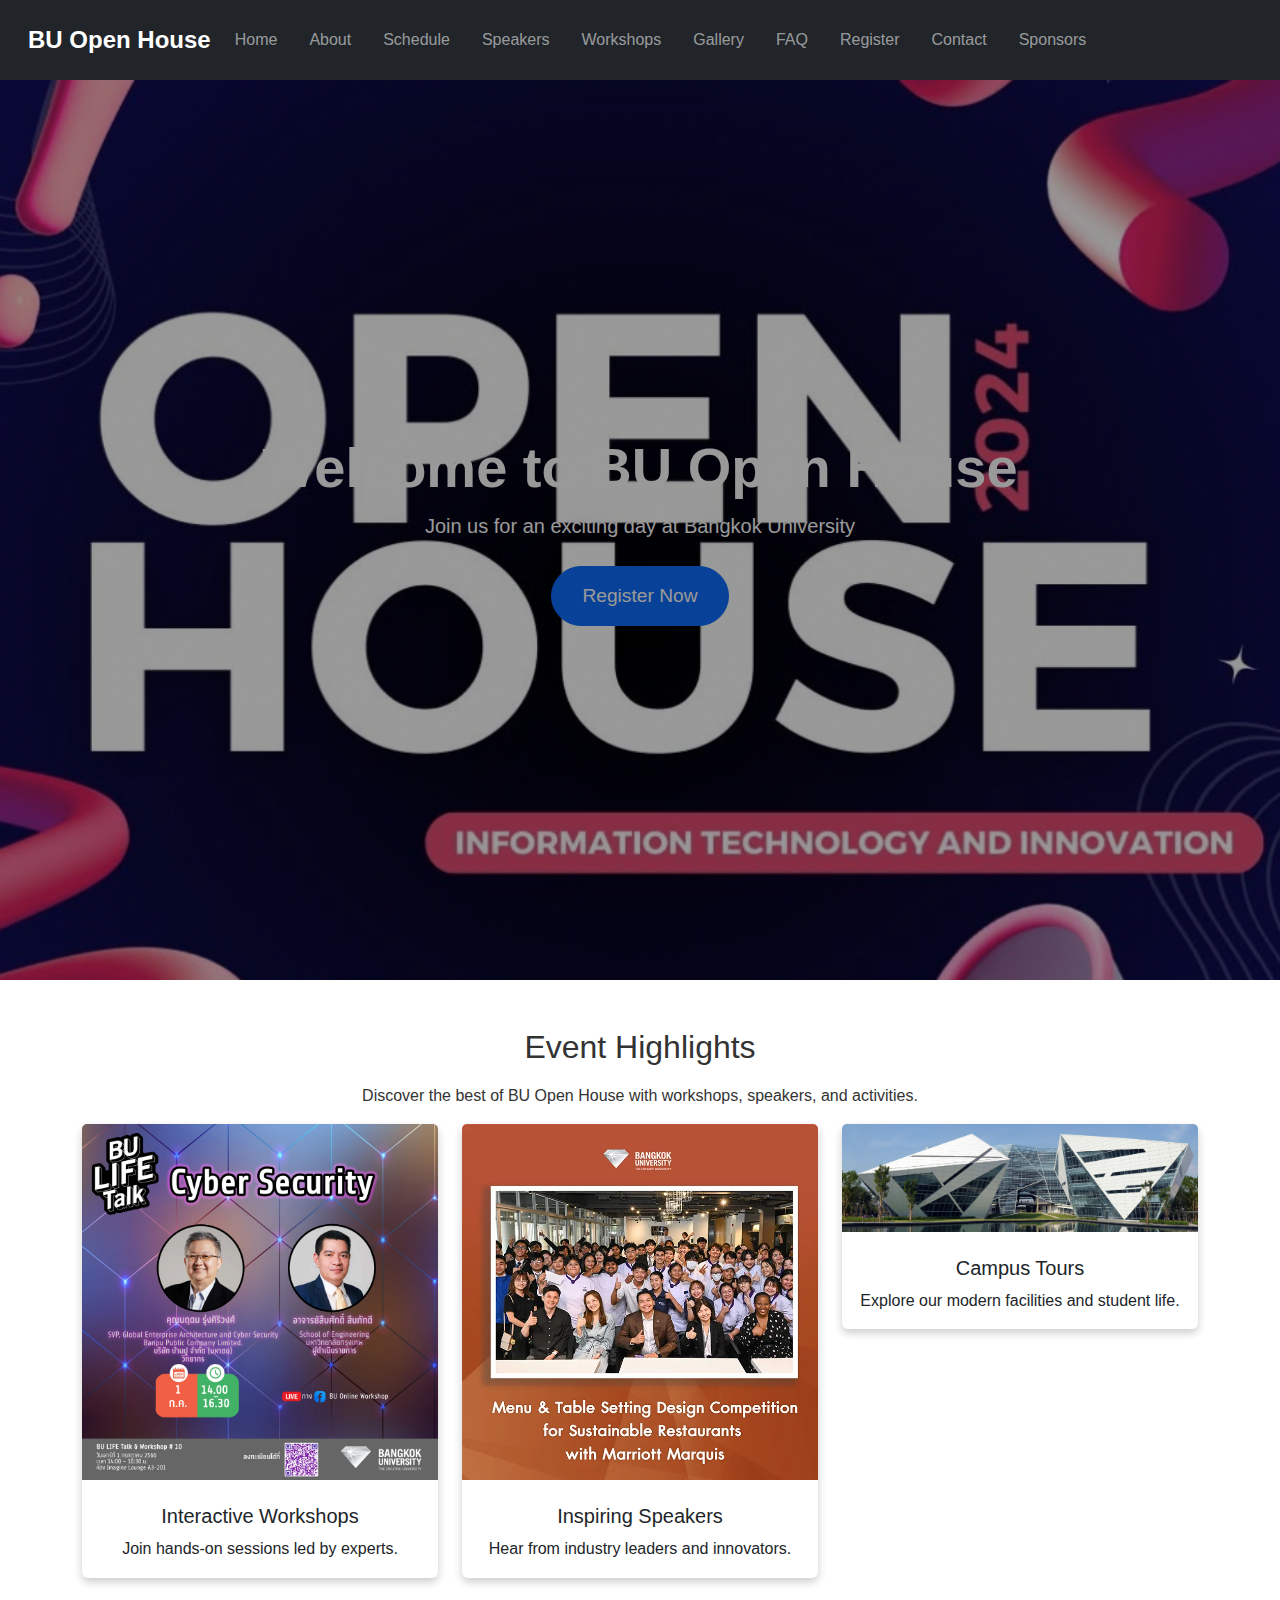
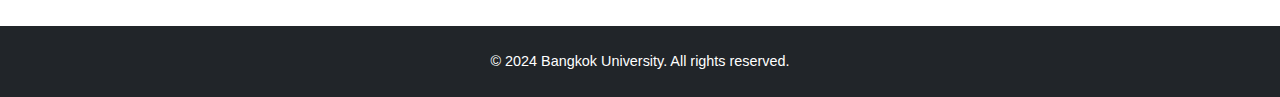
<file: index.html>
<!DOCTYPE html>
<html lang="en">
<head>
    <meta charset="UTF-8">
    <meta name="viewport" content="width=device-width, initial-scale=1.0">
    <title>BU Open House</title>
    <link href="https://cdn.jsdelivr.net/npm/bootstrap@5.3.0/dist/css/bootstrap.min.css" rel="stylesheet">
    <link rel="stylesheet" href="assets/css/style.css">
    <style>
        /* Hero Section */
        .hero {
            background: url('assets/images/hero-background.jpg') no-repeat center center/cover;
            height: 100vh;
            position: relative;
            color: white;
            display: flex;
            justify-content: center;
            align-items: center;
            text-align: center;
        }
        .hero::before {
            content: '';
            position: absolute;
            top: 0;
            left: 0;
            width: 100%;
            height: 100%;
            background: rgba(0, 0, 0, 0.4); /* Add dark overlay for better text visibility */
        }
        .hero h1 {
            font-size: 3.5rem;
            font-weight: bold;
            z-index: 1;
        }
        .hero p {
            font-size: 1.25rem;
            z-index: 1;
        }
        .hero .btn {
            font-size: 1.2rem;
            padding: 15px 30px;
            border-radius: 30px;
            z-index: 2;
            transition: background-color 0.3s ease;
        }
        .hero .btn:hover {
            background-color: #0056b3; /* Darker shade for hover effect */
        }
    </style>
</head>
<body>
    <!-- Navbar -->
    <nav class="navbar navbar-expand-lg navbar-dark bg-dark">
        <div class="container-fluid">
            <a class="navbar-brand" href="#">BU Open House</a>
            <button class="navbar-toggler" type="button" data-bs-toggle="collapse" data-bs-target="#navbarNav">
                <span class="navbar-toggler-icon"></span>
            </button>
            <div class="collapse navbar-collapse" id="navbarNav">
                <ul class="navbar-nav">
                    <li class="nav-item"><a class="nav-link" href="index.html">Home</a></li>
                    <li class="nav-item"><a class="nav-link" href="about.html">About</a></li>
                    <li class="nav-item"><a class="nav-link" href="schedule.html">Schedule</a></li>
                    <li class="nav-item"><a class="nav-link" href="speakers.html">Speakers</a></li>
                    <li class="nav-item"><a class="nav-link" href="workshops.html">Workshops</a></li>
                    <li class="nav-item"><a class="nav-link" href="gallery.html">Gallery</a></li>
                    <li class="nav-item"><a class="nav-link" href="faq.html">FAQ</a></li>
                    <li class="nav-item"><a class="nav-link" href="registration.html">Register</a></li>
                    <li class="nav-item"><a class="nav-link" href="contact.html">Contact</a></li>
                    <li class="nav-item"><a class="nav-link" href="sponsors.html">Sponsors</a></li>
                </ul>
            </div>
        </div>
    </nav>

    <!-- Hero Section -->
    <header class="hero">
        <div>
            <h1>Welcome to BU Open House</h1>
            <p>Join us for an exciting day at Bangkok University</p>
            <!-- Register Now button, linking to registration page -->
            <a href="registration.html" class="btn btn-primary btn-lg">Register Now</a>
        </div>
    </header>

    <!-- Event Highlights Section -->
    <section class="container my-5">
        <div class="text-center">
            <h2 class="section-title">Event Highlights</h2>
            <p>Discover the best of BU Open House with workshops, speakers, and activities.</p>
        </div>
        <div class="row text-center">
            <div class="col-md-4">
                <div class="card">
                    <img src="assets/images/workshop.jpg" class="card-img-top" alt="Workshop">
                    <div class="card-body">
                        <h5 class="card-title">Interactive Workshops</h5>
                        <p class="card-text">Join hands-on sessions led by experts.</p>
                    </div>
                </div>
            </div>
            <div class="col-md-4">
                <div class="card">
                    <img src="assets/images/speakers.jpg" class="card-img-top" alt="Speakers">
                    <div class="card-body">
                        <h5 class="card-title">Inspiring Speakers</h5>
                        <p class="card-text">Hear from industry leaders and innovators.</p>
                    </div>
                </div>
            </div>
            <div class="col-md-4">
                <div class="card">
                    <img src="assets/images/campus.jpg" class="card-img-top" alt="Campus Tour">
                    <div class="card-body">
                        <h5 class="card-title">Campus Tours</h5>
                        <p class="card-text">Explore our modern facilities and student life.</p>
                    </div>
                </div>
            </div>
        </div>
    </section>

    <!-- Footer -->
    <footer class="bg-dark text-white py-4 text-center">
        <p>&copy; 2024 Bangkok University. All rights reserved.</p>
    </footer>

    <!-- Link Bootstrap JS -->
    <script src="https://cdn.jsdelivr.net/npm/bootstrap@5.3.0/dist/js/bootstrap.bundle.min.js"></script>
</body>
</html>
</file>
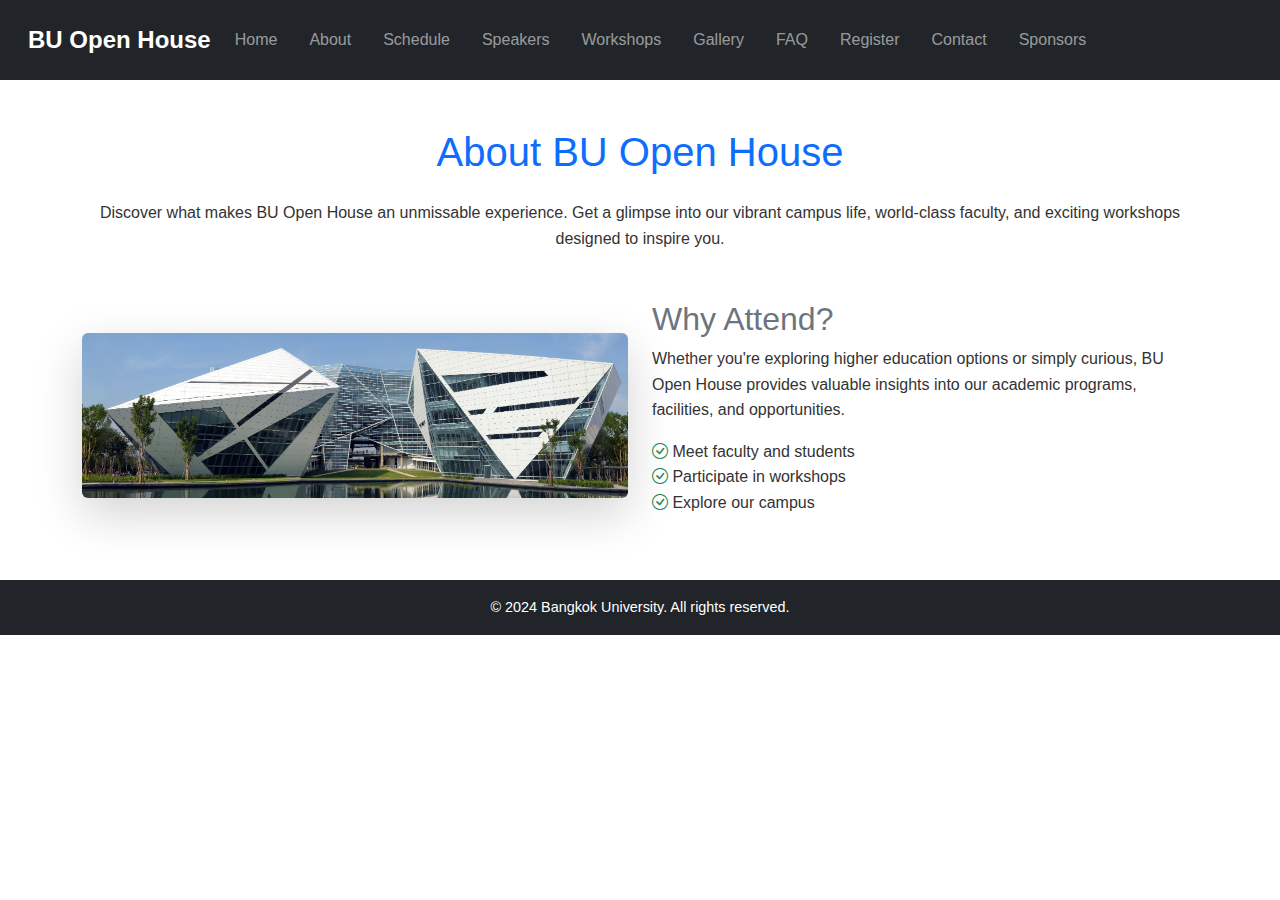
<file: about.html>
<!DOCTYPE html>
<html lang="en">
<head>
    <meta charset="UTF-8">
    <meta name="viewport" content="width=device-width, initial-scale=1.0">
    <title>About - BU Open House</title>
    <link href="https://cdn.jsdelivr.net/npm/bootstrap-icons/font/bootstrap-icons.css" rel="stylesheet">
    <link href="https://cdn.jsdelivr.net/npm/bootstrap@5.3.0/dist/css/bootstrap.min.css" rel="stylesheet">
    <link rel="stylesheet" href="assets/css/style.css">
</head>
<body>
    <nav class="navbar navbar-expand-lg navbar-dark bg-dark">
        <div class="container-fluid">
            <a class="navbar-brand" href="#">BU Open House</a>
            <button class="navbar-toggler" type="button" data-bs-toggle="collapse" data-bs-target="#navbarNav">
                <span class="navbar-toggler-icon"></span>
            </button>
            <div class="collapse navbar-collapse" id="navbarNav">
                <ul class="navbar-nav">
                    <li class="nav-item"><a class="nav-link" href="index.html">Home</a></li>
                    <li class="nav-item"><a class="nav-link" href="about.html">About</a></li>
                    <li class="nav-item"><a class="nav-link" href="schedule.html">Schedule</a></li>
                    <li class="nav-item"><a class="nav-link" href="speakers.html">Speakers</a></li>
                    <li class="nav-item"><a class="nav-link" href="workshops.html">Workshops</a></li>
                    <li class="nav-item"><a class="nav-link" href="gallery.html">Gallery</a></li>
                    <li class="nav-item"><a class="nav-link" href="faq.html">FAQ</a></li>
                    <li class="nav-item"><a class="nav-link" href="registration.html">Register</a></li>
                    <li class="nav-item"><a class="nav-link" href="contact.html">Contact</a></li>
                    <li class="nav-item"><a class="nav-link" href="sponsors.html">Sponsors</a></li>
                </ul>
            </div>
        </div>
    </nav>

    <section class="container my-5">
        <h1 class="text-center text-primary mb-4">About BU Open House</h1>
        <p class="text-center mb-5">Discover what makes BU Open House an unmissable experience. Get a glimpse into our vibrant campus life, world-class faculty, and exciting workshops designed to inspire you.</p>
        <div class="row align-items-center">
            <div class="col-md-6">
                <img src="assets/images/campus.jpg" class="img-fluid rounded shadow-lg" alt="Campus">
            </div>
            <div class="col-md-6">
                <h2 class="text-secondary">Why Attend?</h2>
                <p>Whether you're exploring higher education options or simply curious, BU Open House provides valuable insights into our academic programs, facilities, and opportunities.</p>
                <ul class="list-unstyled">
                    <li><i class="bi bi-check-circle text-success"></i> Meet faculty and students</li>
                    <li><i class="bi bi-check-circle text-success"></i> Participate in workshops</li>
                    <li><i class="bi bi-check-circle text-success"></i> Explore our campus</li>
                </ul>
            </div>
        </div>
    </section>
    

    <footer class="bg-dark text-white text-center py-3">
        <p>&copy; 2024 Bangkok University. All rights reserved.</p>
    </footer>
</body>
</html>
</file>
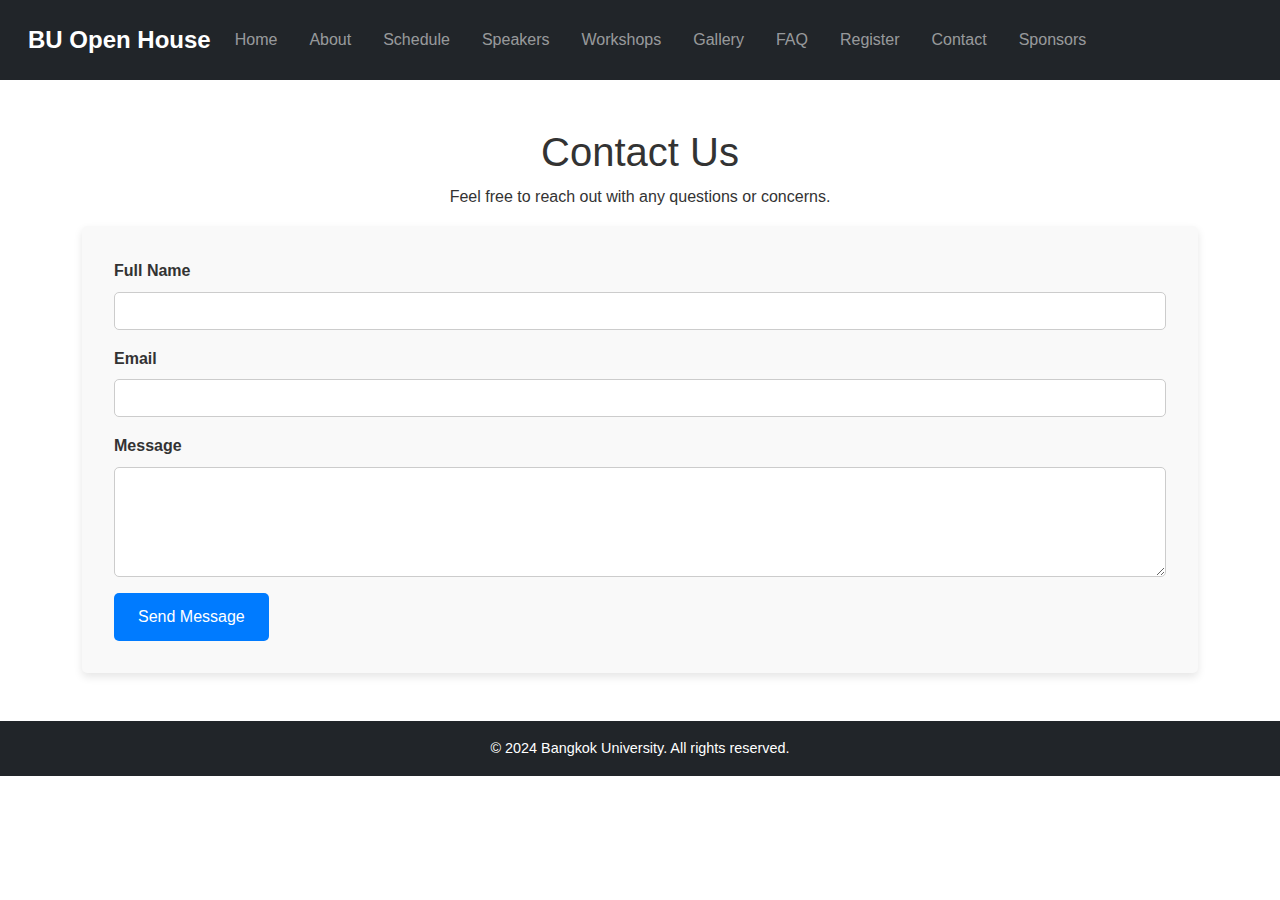
<file: contact.html>
<!DOCTYPE html>
<html lang="en">
<head>
    <meta charset="UTF-8">
    <meta name="viewport" content="width=device-width, initial-scale=1.0">
    <title>Contact Us - BU Open House</title>
    <link href="https://cdn.jsdelivr.net/npm/bootstrap@5.3.0/dist/css/bootstrap.min.css" rel="stylesheet">
    <link rel="stylesheet" href="assets/css/style.css">
</head>
<body>
    <nav class="navbar navbar-expand-lg navbar-dark bg-dark">
        <div class="container-fluid">
            <a class="navbar-brand" href="#">BU Open House</a>
            <button class="navbar-toggler" type="button" data-bs-toggle="collapse" data-bs-target="#navbarNav">
                <span class="navbar-toggler-icon"></span>
            </button>
            <div class="collapse navbar-collapse" id="navbarNav">
                <ul class="navbar-nav">
                    <li class="nav-item"><a class="nav-link" href="index.html">Home</a></li>
                    <li class="nav-item"><a class="nav-link" href="about.html">About</a></li>
                    <li class="nav-item"><a class="nav-link" href="schedule.html">Schedule</a></li>
                    <li class="nav-item"><a class="nav-link" href="speakers.html">Speakers</a></li>
                    <li class="nav-item"><a class="nav-link" href="workshops.html">Workshops</a></li>
                    <li class="nav-item"><a class="nav-link" href="gallery.html">Gallery</a></li>
                    <li class="nav-item"><a class="nav-link" href="faq.html">FAQ</a></li>
                    <li class="nav-item"><a class="nav-link" href="registration.html">Register</a></li>
                    <li class="nav-item"><a class="nav-link" href="contact.html">Contact</a></li>
                    <li class="nav-item"><a class="nav-link" href="sponsors.html">Sponsors</a></li>
                </ul>
            </div>
        </div>
    </nav>

    <section class="container my-5">
        <h1 class="text-center">Contact Us</h1>
        <p class="text-center">Feel free to reach out with any questions or concerns.</p>
        <form action="submit_contact.php" method="POST">
            <div class="mb-3">
                <label for="name" class="form-label">Full Name</label>
                <input type="text" class="form-control" id="name" name="name" required>
            </div>
            <div class="mb-3">
                <label for="email" class="form-label">Email</label>
                <input type="email" class="form-control" id="email" name="email" required>
            </div>
            <div class="mb-3">
                <label for="message" class="form-label">Message</label>
                <textarea class="form-control" id="message" name="message" rows="4" required></textarea>
            </div>
            <button type="submit" class="btn btn-primary">Send Message</button>
        </form>
    </section>

    <footer class="bg-dark text-white text-center py-3">
        <p>&copy; 2024 Bangkok University. All rights reserved.</p>
    </footer>
</body>
</html>
</file>
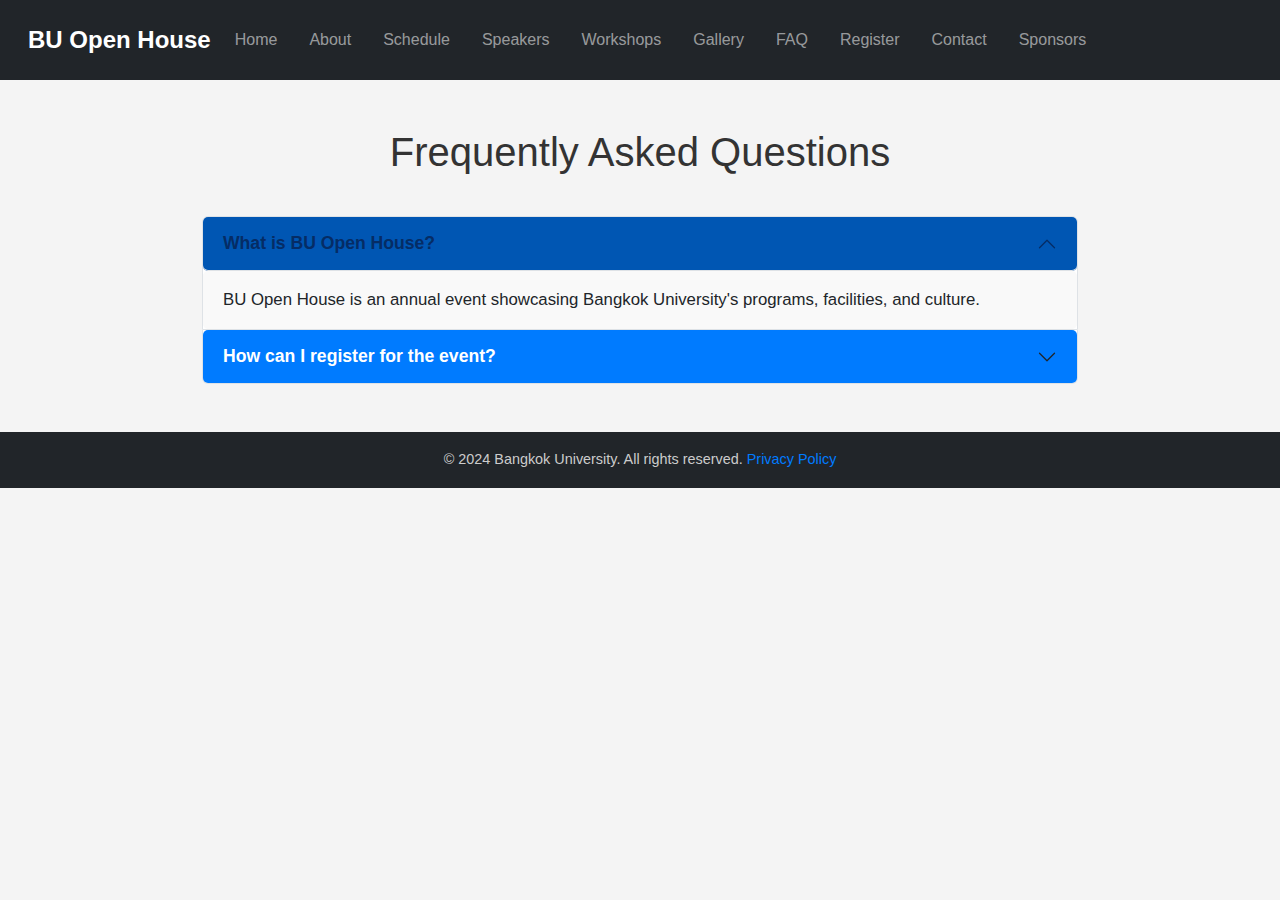
<file: faq.html>
<!DOCTYPE html>
<html lang="en">
<head>
    <meta charset="UTF-8">
    <meta name="viewport" content="width=device-width, initial-scale=1.0">
    <title>FAQ - BU Open House</title>
    <link href="https://cdn.jsdelivr.net/npm/bootstrap@5.3.0/dist/css/bootstrap.min.css" rel="stylesheet">
    <link rel="stylesheet" href="assets/css/style.css">
    <style>
        body {
            background-color: #f4f4f4; /* Light gray background for the page */
            font-family: 'Arial', sans-serif;
        }
        .navbar {
            background-color: #343a40; /* Dark navbar */
        }
        .navbar-nav .nav-link {
            font-weight: 500; /* Slightly bolder text for navigation links */
        }
        .accordion-button {
            font-size: 1.1rem; /* Increase font size for accordion button */
            background-color: #007bff; /* Blue background for accordion buttons */
            color: white; /* White text */
            border-radius: 5px;
        }
        .accordion-button:focus {
            box-shadow: none; /* Remove default focus ring */
        }
        .accordion-body {
            font-size: 1.05rem;
            background-color: #f9f9f9; /* Light background for the accordion body */
            border-radius: 5px;
        }
        .container {
            max-width: 900px; /* Restrict the container width */
        }
        h1 {
            font-size: 2.5rem;
            color: #333; /* Dark text color for the heading */
            margin-bottom: 40px;
        }
        footer {
            background-color: #343a40; /* Dark footer */
            padding: 20px 0;
            font-size: 0.9rem;
        }
        footer p {
            margin: 0;
            color: #ccc;
        }
        footer a {
            color: #007bff;
            text-decoration: none;
        }
        footer a:hover {
            text-decoration: underline;
        }
    </style>
</head>
<body>

    <!-- Navbar -->
    <nav class="navbar navbar-expand-lg navbar-dark bg-dark">
        <div class="container-fluid">
            <a class="navbar-brand" href="#">BU Open House</a>
            <button class="navbar-toggler" type="button" data-bs-toggle="collapse" data-bs-target="#navbarNav">
                <span class="navbar-toggler-icon"></span>
            </button>
            <div class="collapse navbar-collapse" id="navbarNav">
                <ul class="navbar-nav">
                    <li class="nav-item"><a class="nav-link" href="index.html">Home</a></li>
                    <li class="nav-item"><a class="nav-link" href="about.html">About</a></li>
                    <li class="nav-item"><a class="nav-link" href="schedule.html">Schedule</a></li>
                    <li class="nav-item"><a class="nav-link" href="speakers.html">Speakers</a></li>
                    <li class="nav-item"><a class="nav-link" href="workshops.html">Workshops</a></li>
                    <li class="nav-item"><a class="nav-link" href="gallery.html">Gallery</a></li>
                    <li class="nav-item"><a class="nav-link" href="faq.html">FAQ</a></li>
                    <li class="nav-item"><a class="nav-link" href="registration.html">Register</a></li>
                    <li class="nav-item"><a class="nav-link" href="contact.html">Contact</a></li>
                    <li class="nav-item"><a class="nav-link" href="sponsors.html">Sponsors</a></li>
                </ul>
            </div>
        </div>
    </nav>

    <!-- FAQ Section -->
    <section class="container my-5">
        <h1 class="text-center">Frequently Asked Questions</h1>
        <div class="accordion" id="faqAccordion">
            <div class="accordion-item">
                <h2 class="accordion-header" id="headingOne">
                    <button class="accordion-button" type="button" data-bs-toggle="collapse" data-bs-target="#collapseOne">
                        What is BU Open House?
                    </button>
                </h2>
                <div id="collapseOne" class="accordion-collapse collapse show">
                    <div class="accordion-body">
                        BU Open House is an annual event showcasing Bangkok University's programs, facilities, and culture.
                    </div>
                </div>
            </div>
            <div class="accordion-item">
                <h2 class="accordion-header" id="headingTwo">
                    <button class="accordion-button collapsed" type="button" data-bs-toggle="collapse" data-bs-target="#collapseTwo">
                        How can I register for the event?
                    </button>
                </h2>
                <div id="collapseTwo" class="accordion-collapse collapse">
                    <div class="accordion-body">
                        You can register online through our <a href="registration.html">Registration Page</a>.
                    </div>
                </div>
            </div>
        </div>
    </section>

    <!-- Footer -->
    <footer class="bg-dark text-white text-center py-3">
        <p>&copy; 2024 Bangkok University. All rights reserved. <a href="#">Privacy Policy</a></p>
    </footer>

    <script src="https://cdn.jsdelivr.net/npm/bootstrap@5.3.0/dist/js/bootstrap.bundle.min.js"></script>
</body>
</html>
</file>
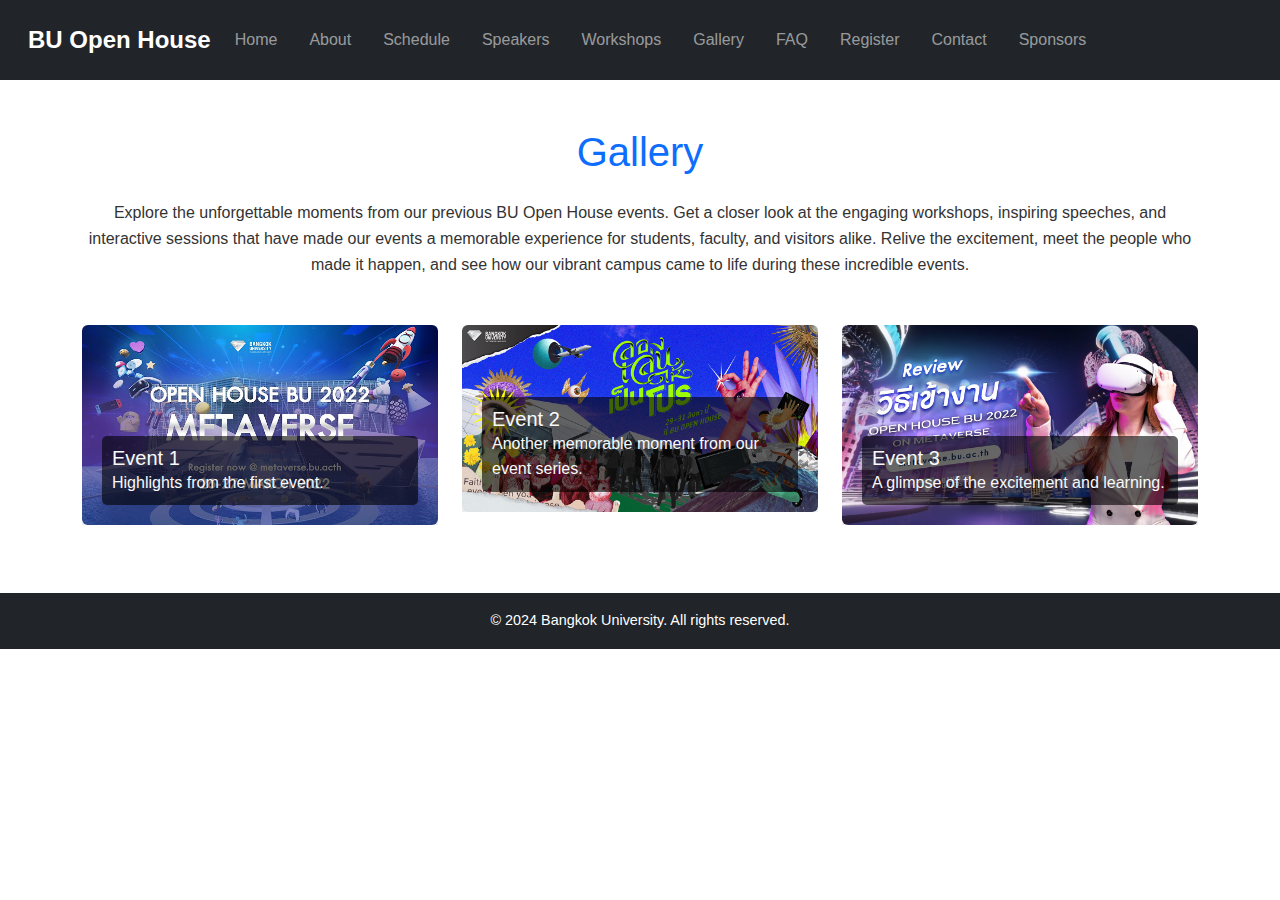
<file: gallery.html>
<!DOCTYPE html>
<html lang="en">
<head>
    <meta charset="UTF-8">
    <meta name="viewport" content="width=device-width, initial-scale=1.0">
    <title>Gallery - BU Open House</title>
    <link href="https://cdn.jsdelivr.net/npm/bootstrap@5.3.0/dist/css/bootstrap.min.css" rel="stylesheet">
    <link rel="stylesheet" href="assets/css/style.css">
</head>
<body>
    <nav class="navbar navbar-expand-lg navbar-dark bg-dark">
        <div class="container-fluid">
            <a class="navbar-brand" href="#">BU Open House</a>
            <button class="navbar-toggler" type="button" data-bs-toggle="collapse" data-bs-target="#navbarNav">
                <span class="navbar-toggler-icon"></span>
            </button>
            <div class="collapse navbar-collapse" id="navbarNav">
                <ul class="navbar-nav">
                    <li class="nav-item"><a class="nav-link" href="index.html">Home</a></li>
                    <li class="nav-item"><a class="nav-link" href="about.html">About</a></li>
                    <li class="nav-item"><a class="nav-link" href="schedule.html">Schedule</a></li>
                    <li class="nav-item"><a class="nav-link" href="speakers.html">Speakers</a></li>
                    <li class="nav-item"><a class="nav-link" href="workshops.html">Workshops</a></li>
                    <li class="nav-item"><a class="nav-link" href="gallery.html">Gallery</a></li>
                    <li class="nav-item"><a class="nav-link" href="faq.html">FAQ</a></li>
                    <li class="nav-item"><a class="nav-link" href="registration.html">Register</a></li>
                    <li class="nav-item"><a class="nav-link" href="contact.html">Contact</a></li>
                    <li class="nav-item"><a class="nav-link" href="sponsors.html">Sponsors</a></li>
                </ul>
            </div>
        </div>
    </nav>

    <section class="container my-5">
        <h1 class="text-center text-primary mb-4">Gallery</h1>
        <p class="text-center mb-5">Explore the unforgettable moments from our previous BU Open House events. Get a closer look at the engaging workshops, inspiring speeches, and interactive sessions that have made our events a memorable experience for students, faculty, and visitors alike. Relive the excitement, meet the people who made it happen, and see how our vibrant campus came to life during these incredible events.</p>
        <div class="row">
            <div class="col-md-4">
    <div class="gallery-item">
        <img src="assets/images/event1.jpg" class="img-fluid rounded shadow-lg gallery-img" alt="Event 1">
        <div class="gallery-caption">
            <h5 class="text-light">Event 1</h5>
            <p class="text-light">Highlights from the first event.</p>
        </div>
    </div>
</div>
<div class="col-md-4">
    <div class="gallery-item">
        <img src="assets/images/event2.jpg" class="img-fluid rounded shadow-lg gallery-img" alt="Event 2">
        <div class="gallery-caption">
            <h5 class="text-light">Event 2</h5>
            <p class="text-light">Another memorable moment from our event series.</p>
        </div>
    </div>
</div>
<div class="col-md-4">
    <div class="gallery-item">
        <img src="assets/images/event3.jpg" class="img-fluid rounded shadow-lg gallery-img" alt="Event 3">
        <div class="gallery-caption">
            <h5 class="text-light">Event 3</h5>
            <p class="text-light">A glimpse of the excitement and learning.</p>
        </div>
    </div>
</div>

    </section>
    

    <footer class="bg-dark text-white text-center py-3">
        <p>&copy; 2024 Bangkok University. All rights reserved.</p>
    </footer>
</body>
</html>
</file>
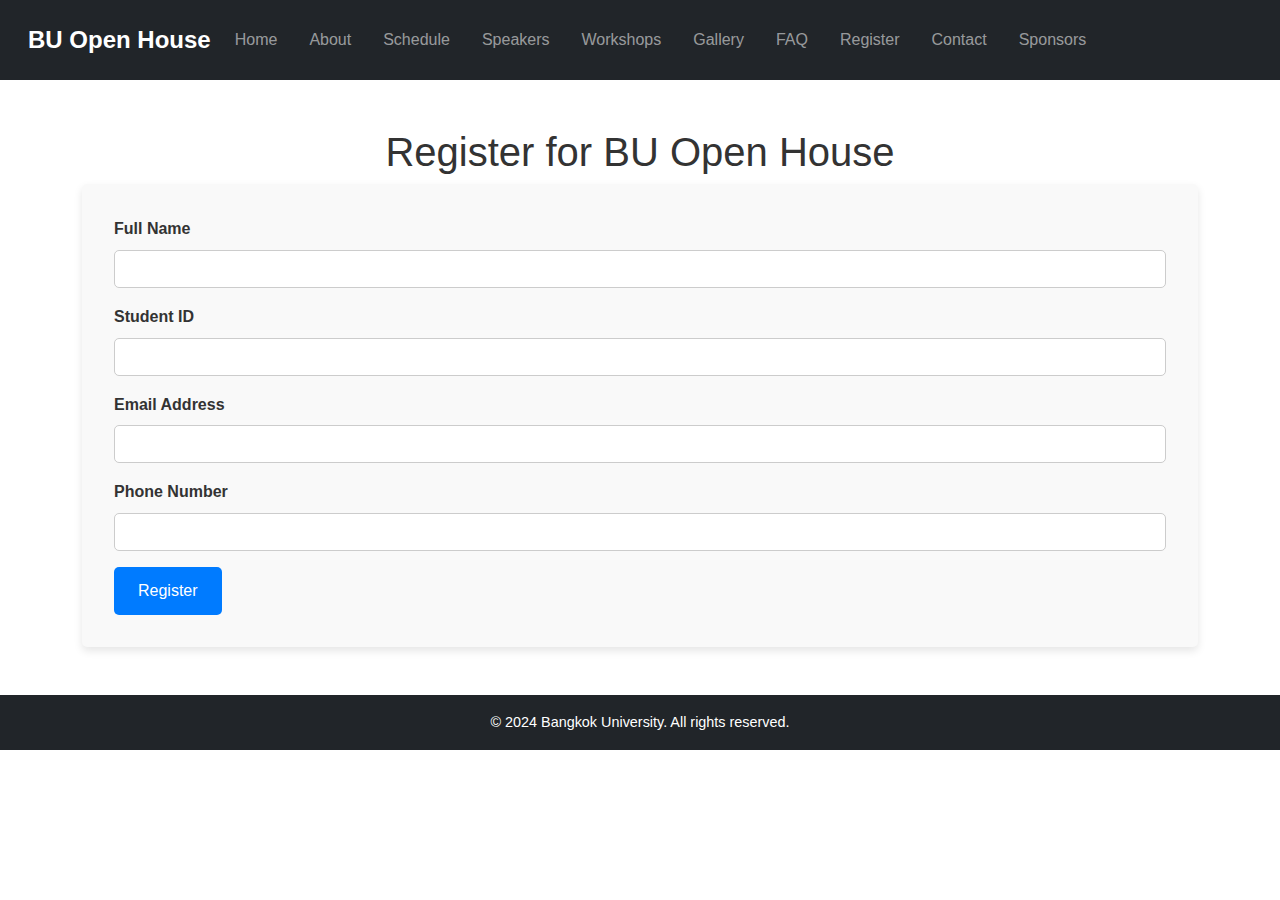
<file: registration.html>
<!DOCTYPE html>
<html lang="en">
<head>
    <meta charset="UTF-8">
    <meta name="viewport" content="width=device-width, initial-scale=1.0">
    <title>Registration - BU Open House</title>
    <link href="https://cdn.jsdelivr.net/npm/bootstrap@5.3.0/dist/css/bootstrap.min.css" rel="stylesheet">
    <link rel="stylesheet" href="assets/css/style.css">
</head>
<body>
    <nav class="navbar navbar-expand-lg navbar-dark bg-dark">
        <div class="container-fluid">
            <a class="navbar-brand" href="#">BU Open House</a>
            <button class="navbar-toggler" type="button" data-bs-toggle="collapse" data-bs-target="#navbarNav">
                <span class="navbar-toggler-icon"></span>
            </button>
            <div class="collapse navbar-collapse" id="navbarNav">
                <ul class="navbar-nav">
                    <li class="nav-item"><a class="nav-link" href="index.html">Home</a></li>
                    <li class="nav-item"><a class="nav-link" href="about.html">About</a></li>
                    <li class="nav-item"><a class="nav-link" href="schedule.html">Schedule</a></li>
                    <li class="nav-item"><a class="nav-link" href="speakers.html">Speakers</a></li>
                    <li class="nav-item"><a class="nav-link" href="workshops.html">Workshops</a></li>
                    <li class="nav-item"><a class="nav-link" href="gallery.html">Gallery</a></li>
                    <li class="nav-item"><a class="nav-link" href="faq.html">FAQ</a></li>
                    <li class="nav-item"><a class="nav-link" href="registration.html">Register</a></li>
                    <li class="nav-item"><a class="nav-link" href="contact.html">Contact</a></li>
                    <li class="nav-item"><a class="nav-link" href="sponsors.html">Sponsors</a></li>
                </ul>
            </div>
        </div>
    </nav>

    <section class="container my-5">
        <h1 class="text-center">Register for BU Open House</h1>
        <form action="submit_registration.php" method="POST">
            <div class="mb-3">
                <label for="name" class="form-label">Full Name</label>
                <input type="text" class="form-control" id="name" name="name" required>
            </div>
            <div class="mb-3">
                <label for="phone" class="form-label">Student ID</label>
                <input type="tel" class="form-control" id="phone" name="phone">
            </div>
            <div class="mb-3">
                <label for="email" class="form-label">Email Address</label>
                <input type="email" class="form-control" id="email" name="email" required>
            </div>
            <div class="mb-3">
                <label for="phone" class="form-label">Phone Number</label>
                <input type="tel" class="form-control" id="phone" name="phone">
            </div>
            <button type="submit" class="btn btn-primary">Register</button>
        </form>
    </section>

    <footer class="bg-dark text-white text-center py-3">
        <p>&copy; 2024 Bangkok University. All rights reserved.</p>
    </footer>
</body>
</html>
</file>
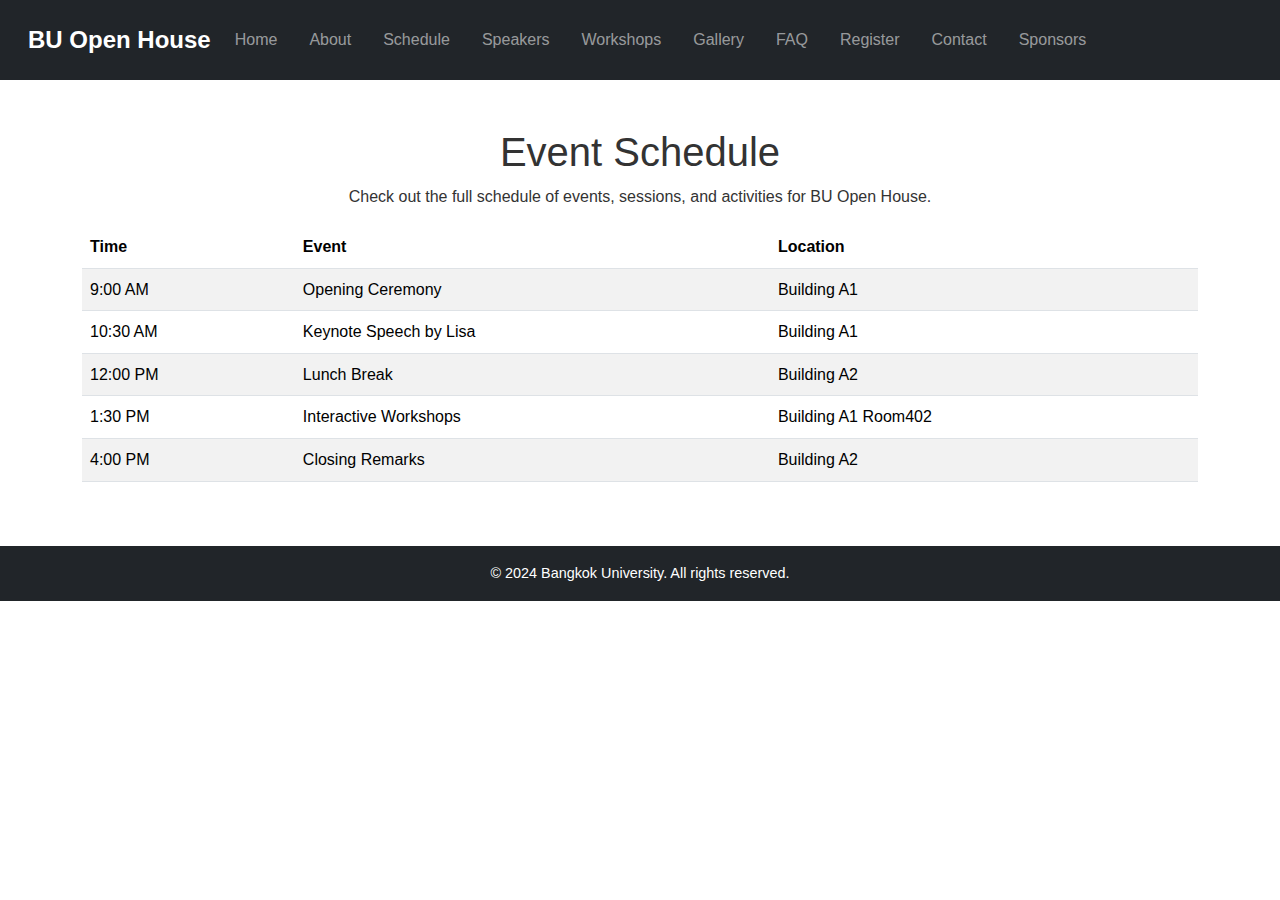
<file: schedule.html>
<!DOCTYPE html>
<html lang="en">
<head>
    <meta charset="UTF-8">
    <meta name="viewport" content="width=device-width, initial-scale=1.0">
    <title>Schedule - BU Open House</title>
    <link href="https://cdn.jsdelivr.net/npm/bootstrap@5.3.0/dist/css/bootstrap.min.css" rel="stylesheet">
    <link rel="stylesheet" href="assets/css/style.css">
</head>
<body>
    <nav class="navbar navbar-expand-lg navbar-dark bg-dark">
        <div class="container-fluid">
            <a class="navbar-brand" href="#">BU Open House</a>
            <button class="navbar-toggler" type="button" data-bs-toggle="collapse" data-bs-target="#navbarNav">
                <span class="navbar-toggler-icon"></span>
            </button>
            <div class="collapse navbar-collapse" id="navbarNav">
                <ul class="navbar-nav">
                    <li class="nav-item"><a class="nav-link" href="index.html">Home</a></li>
                    <li class="nav-item"><a class="nav-link" href="about.html">About</a></li>
                    <li class="nav-item"><a class="nav-link" href="schedule.html">Schedule</a></li>
                    <li class="nav-item"><a class="nav-link" href="speakers.html">Speakers</a></li>
                    <li class="nav-item"><a class="nav-link" href="workshops.html">Workshops</a></li>
                    <li class="nav-item"><a class="nav-link" href="gallery.html">Gallery</a></li>
                    <li class="nav-item"><a class="nav-link" href="faq.html">FAQ</a></li>
                    <li class="nav-item"><a class="nav-link" href="registration.html">Register</a></li>
                    <li class="nav-item"><a class="nav-link" href="contact.html">Contact</a></li>
                    <li class="nav-item"><a class="nav-link" href="sponsors.html">Sponsors</a></li>
                </ul>
            </div>
        </div>
    </nav>

    <section class="container my-5">
        <h1 class="text-center">Event Schedule</h1>
        <p class="text-center">Check out the full schedule of events, sessions, and activities for BU Open House.</p>
        <div class="table-responsive">
            <table class="table table-striped">
                <thead>
                    <tr>
                        <th>Time</th>
                        <th>Event</th>
                        <th>Location</th>
                    </tr>
                </thead>
                <tbody>
                    <tr>
                        <td>9:00 AM</td>
                        <td>Opening Ceremony</td>
                        <td>Building A1</td>
                    </tr>
                    <tr>
                        <td>10:30 AM</td>
                        <td>Keynote Speech by Lisa</td>
                        <td>Building A1</td>
                    </tr>
                    <tr>
                        <td>12:00 PM</td>
                        <td>Lunch Break</td>
                        <td>Building A2</td>
                    </tr>
                    <tr>
                        <td>1:30 PM</td>
                        <td>Interactive Workshops</td>
                        <td>Building A1 Room402</td>
                    </tr>
                    <tr>
                        <td>4:00 PM</td>
                        <td>Closing Remarks</td>
                        <td>Building A2</td>
                    </tr>
                </tbody>
            </table>
        </div>
    </section>

    <footer class="bg-dark text-white text-center py-3">
        <p>&copy; 2024 Bangkok University. All rights reserved.</p>
    </footer>
</body>
</html>
</file>
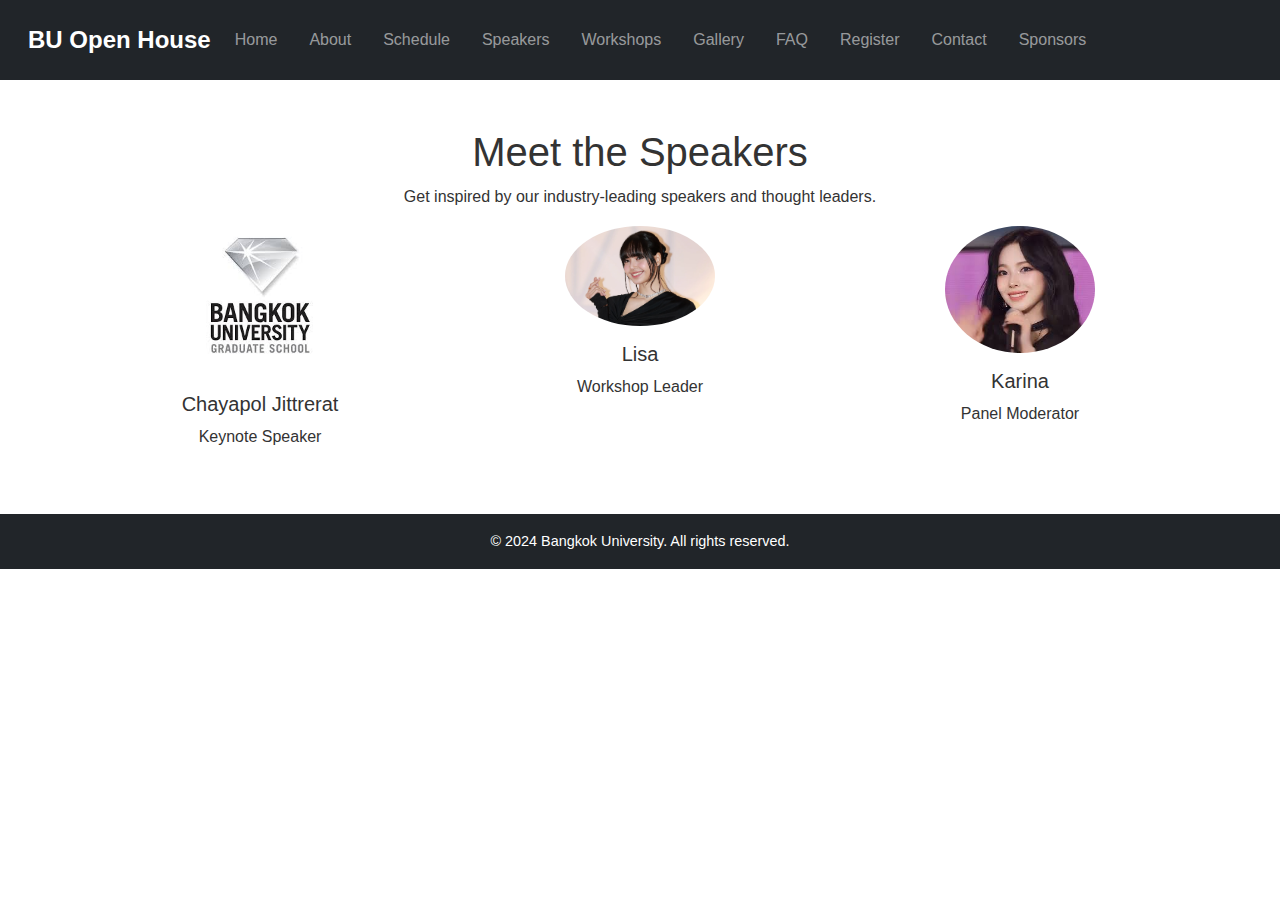
<file: speakers.html>
<!DOCTYPE html>
<html lang="en">
<head>
    <meta charset="UTF-8">
    <meta name="viewport" content="width=device-width, initial-scale=1.0">
    <title>Speakers - BU Open House</title>
    <link href="https://cdn.jsdelivr.net/npm/bootstrap@5.3.0/dist/css/bootstrap.min.css" rel="stylesheet">
    <link rel="stylesheet" href="assets/css/style.css">
</head>
<body>
    <nav class="navbar navbar-expand-lg navbar-dark bg-dark">
        <div class="container-fluid">
            <a class="navbar-brand" href="#">BU Open House</a>
            <button class="navbar-toggler" type="button" data-bs-toggle="collapse" data-bs-target="#navbarNav">
                <span class="navbar-toggler-icon"></span>
            </button>
            <div class="collapse navbar-collapse" id="navbarNav">
                <ul class="navbar-nav">
                    <li class="nav-item"><a class="nav-link" href="index.html">Home</a></li>
                    <li class="nav-item"><a class="nav-link" href="about.html">About</a></li>
                    <li class="nav-item"><a class="nav-link" href="schedule.html">Schedule</a></li>
                    <li class="nav-item"><a class="nav-link" href="speakers.html">Speakers</a></li>
                    <li class="nav-item"><a class="nav-link" href="workshops.html">Workshops</a></li>
                    <li class="nav-item"><a class="nav-link" href="gallery.html">Gallery</a></li>
                    <li class="nav-item"><a class="nav-link" href="faq.html">FAQ</a></li>
                    <li class="nav-item"><a class="nav-link" href="registration.html">Register</a></li>
                    <li class="nav-item"><a class="nav-link" href="contact.html">Contact</a></li>
                    <li class="nav-item"><a class="nav-link" href="sponsors.html">Sponsors</a></li>
                </ul>
            </div>
        </div>
    </nav>

    <section class="container my-5">
        <h1 class="text-center">Meet the Speakers</h1>
        <p class="text-center">Get inspired by our industry-leading speakers and thought leaders.</p>
        <div class="row">
            <div class="col-md-4 text-center">
                <img src="assets/images/speaker1.jpg" class="rounded-circle mb-3" alt="Speaker 1" width="150">
                <h5>Chayapol Jittrerat</h5>
                <p>Keynote Speaker</p>
            </div>
            <div class="col-md-4 text-center">
                <img src="assets/images/speaker2.jpg" class="rounded-circle mb-3" alt="Speaker 2" width="150">
                <h5>Lisa</h5>
                <p>Workshop Leader</p>
            </div>
            <div class="col-md-4 text-center">
                <img src="assets/images/speaker3.jpg" class="rounded-circle mb-3" alt="Speaker 3" width="150">
                <h5>Karina</h5>
                <p>Panel Moderator</p>
            </div>
        </div>
    </section>

    <footer class="bg-dark text-white text-center py-3">
        <p>&copy; 2024 Bangkok University. All rights reserved.</p>
    </footer>
</body>
</html>
</file>
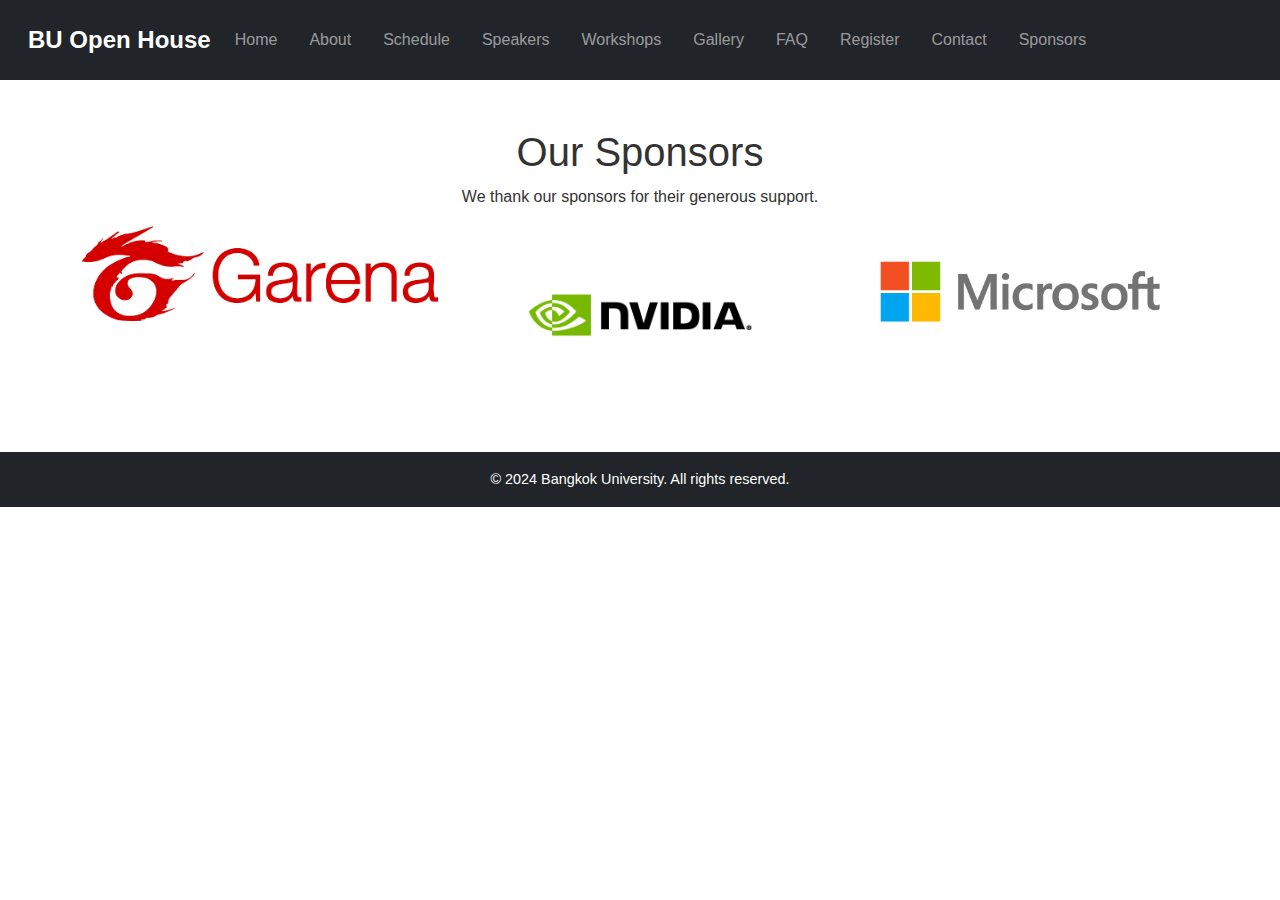
<file: sponsors.html>
<!DOCTYPE html>
<html lang="en">
<head>
    <meta charset="UTF-8">
    <meta name="viewport" content="width=device-width, initial-scale=1.0">
    <title>Sponsors - BU Open House</title>
    <link href="https://cdn.jsdelivr.net/npm/bootstrap@5.3.0/dist/css/bootstrap.min.css" rel="stylesheet">
    <link rel="stylesheet" href="assets/css/style.css">
</head>
<body>
    <nav class="navbar navbar-expand-lg navbar-dark bg-dark">
        <div class="container-fluid">
            <a class="navbar-brand" href="#">BU Open House</a>
            <button class="navbar-toggler" type="button" data-bs-toggle="collapse" data-bs-target="#navbarNav">
                <span class="navbar-toggler-icon"></span>
            </button>
            <div class="collapse navbar-collapse" id="navbarNav">
                <ul class="navbar-nav">
                    <li class="nav-item"><a class="nav-link" href="index.html">Home</a></li>
                    <li class="nav-item"><a class="nav-link" href="about.html">About</a></li>
                    <li class="nav-item"><a class="nav-link" href="schedule.html">Schedule</a></li>
                    <li class="nav-item"><a class="nav-link" href="speakers.html">Speakers</a></li>
                    <li class="nav-item"><a class="nav-link" href="workshops.html">Workshops</a></li>
                    <li class="nav-item"><a class="nav-link" href="gallery.html">Gallery</a></li>
                    <li class="nav-item"><a class="nav-link" href="faq.html">FAQ</a></li>
                    <li class="nav-item"><a class="nav-link" href="registration.html">Register</a></li>
                    <li class="nav-item"><a class="nav-link" href="contact.html">Contact</a></li>
                    <li class="nav-item"><a class="nav-link" href="sponsors.html">Sponsors</a></li>
                </ul>
            </div>
        </div>
    </nav>

    <section class="container my-5">
        <h1 class="text-center">Our Sponsors</h1>
        <p class="text-center">We thank our sponsors for their generous support.</p>
        <div class="row text-center">
            <div class="col-md-4">
                <img src="assets/images/sponsor1.png" alt="Sponsor 1" class="img-fluid">
            </div>
            <div class="col-md-4">
                <img src="assets/images/sponsor2.png" alt="Sponsor 2" class="img-fluid">
            </div>
            <div class="col-md-4">
                <img src="assets/images/sponsor3.png" alt="Sponsor 3" class="img-fluid">
            </div>
        </div>
    </section>

    <footer class="bg-dark text-white text-center py-3">
        <p>&copy; 2024 Bangkok University. All rights reserved.</p>
    </footer>
</body>
</html>
</file>
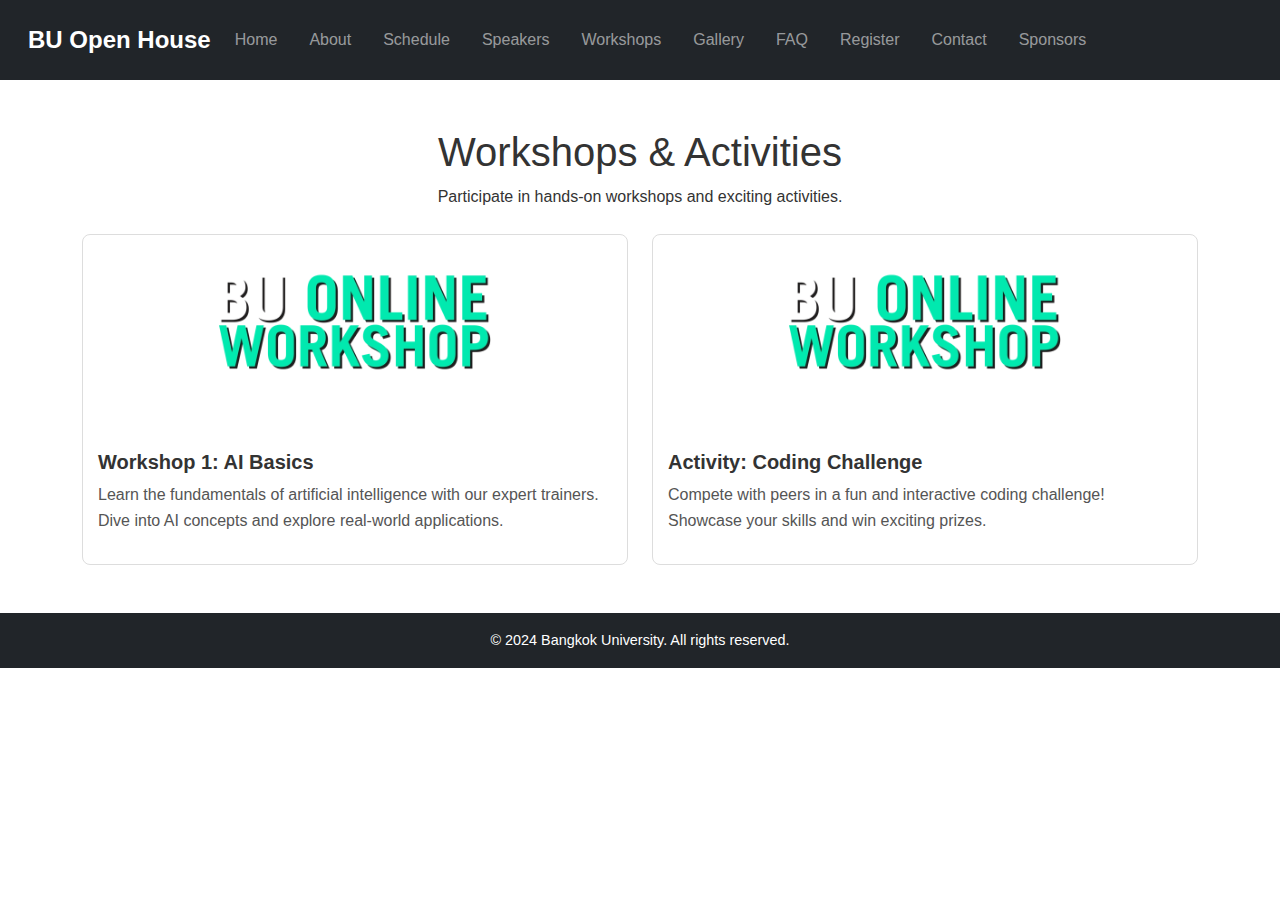
<file: workshops.html>
<!DOCTYPE html>
<html lang="en">
<head>
    <meta charset="UTF-8">
    <meta name="viewport" content="width=device-width, initial-scale=1.0">
    <title>Workshops - BU Open House</title>
    <link href="https://cdn.jsdelivr.net/npm/bootstrap@5.3.0/dist/css/bootstrap.min.css" rel="stylesheet">
    <link rel="stylesheet" href="assets/css/style.css">
    <style>
        /* Custom Styles for the Workshop Section */
        .workshop-card {
            border: 1px solid #ddd;
            border-radius: 8px;
            overflow: hidden;
            transition: transform 0.3s ease;
        }
        .workshop-card:hover {
            transform: scale(1.05);
        }
        .workshop-card img {
            width: 100%;
            height: 200px;
            object-fit: cover;
        }
        .workshop-card-body {
            padding: 15px;
        }
        .workshop-card-title {
            font-size: 1.25rem;
            font-weight: bold;
        }
        .workshop-card-text {
            font-size: 1rem;
            color: #555;
        }
    </style>
</head>
<body>
    <nav class="navbar navbar-expand-lg navbar-dark bg-dark">
        <div class="container-fluid">
            <a class="navbar-brand" href="#">BU Open House</a>
            <button class="navbar-toggler" type="button" data-bs-toggle="collapse" data-bs-target="#navbarNav">
                <span class="navbar-toggler-icon"></span>
            </button>
            <div class="collapse navbar-collapse" id="navbarNav">
                <ul class="navbar-nav">
                    <li class="nav-item"><a class="nav-link" href="index.html">Home</a></li>
                    <li class="nav-item"><a class="nav-link" href="about.html">About</a></li>
                    <li class="nav-item"><a class="nav-link" href="schedule.html">Schedule</a></li>
                    <li class="nav-item"><a class="nav-link" href="speakers.html">Speakers</a></li>
                    <li class="nav-item"><a class="nav-link" href="workshops.html">Workshops</a></li>
                    <li class="nav-item"><a class="nav-link" href="gallery.html">Gallery</a></li>
                    <li class="nav-item"><a class="nav-link" href="faq.html">FAQ</a></li>
                    <li class="nav-item"><a class="nav-link" href="registration.html">Register</a></li>
                    <li class="nav-item"><a class="nav-link" href="contact.html">Contact</a></li>
                    <li class="nav-item"><a class="nav-link" href="sponsors.html">Sponsors</a></li>
                </ul>
            </div>
        </div>
    </nav>

    <section class="container my-5">
        <h1 class="text-center">Workshops & Activities</h1>
        <p class="text-center mb-4">Participate in hands-on workshops and exciting activities.</p>
        <div class="row">
            <div class="col-md-6">
                <div class="workshop-card">
                    <img src="assets/images/ai-workshop.jpg" alt="AI Basics">
                    <div class="workshop-card-body">
                        <h4 class="workshop-card-title">Workshop 1: AI Basics</h4>
                        <p class="workshop-card-text">Learn the fundamentals of artificial intelligence with our expert trainers. Dive into AI concepts and explore real-world applications.</p>
                    </div>
                </div>
            </div>
            
            <div class="col-md-6">
                <div class="workshop-card">
                    <img src="assets/images/ai-workshop.jpg" alt="Coding Challenge">
                    <div class="workshop-card-body">
                        <h4 class="workshop-card-title">Activity: Coding Challenge</h4>
                        <p class="workshop-card-text">Compete with peers in a fun and interactive coding challenge! Showcase your skills and win exciting prizes.</p>
                    </div>
                </div>
            </div>
        </div>
    </section>

    <footer class="bg-dark text-white text-center py-3">
        <p>&copy; 2024 Bangkok University. All rights reserved.</p>
    </footer>

    <!-- Link Bootstrap JS -->
    <script src="https://cdn.jsdelivr.net/npm/bootstrap@5.3.0/dist/js/bootstrap.bundle.min.js"></script>
</body>
</html>
</file>
<file: assets/css/style.css>
/* General Styles */
body {
    font-family: Arial, sans-serif;
    line-height: 1.6;
    color: #333;
    margin: 0;
    padding: 0;
}

.navbar {
    padding: 1rem;
}

.navbar-brand {
    font-size: 1.5rem;
    font-weight: bold;
}

.nav-link {
    font-size: 1rem;
    margin-right: 1rem;
}

.hero {
    background: url('../images/hero-bg.jpg') no-repeat center center/cover;
    height: 80vh;
    color: #fff;
    text-align: center;
    display: flex;
    justify-content: center;
    align-items: center;
    flex-direction: column;
}

.hero h1 {
    font-size: 3rem;
    margin-bottom: 0.5rem;
}

.hero p {
    font-size: 1.5rem;
    margin-bottom: 1.5rem;
}

.section-title {
    font-size: 2rem;
    margin-bottom: 1rem;
    color: #333;
}

/* Cards */
.card {
    box-shadow: 0 4px 8px rgba(0, 0, 0, 0.2);
    transition: transform 0.2s ease-in-out;
    border: none;
}

.card:hover {
    transform: translateY(-10px);
}

.card-title {
    font-size: 1.25rem;
    margin-top: 0.5rem;
}

/* Form Styles */
form {
    background: #f9f9f9;
    padding: 2rem;
    border-radius: 5px;
    box-shadow: 0 4px 8px rgba(0, 0, 0, 0.1);
}

form .form-label {
    font-weight: bold;
}

form .form-control {
    border: 1px solid #ccc;
    border-radius: 5px;
}

form .btn {
    background-color: #007bff;
    color: white;
    padding: 0.75rem 1.5rem;
    border: none;
    border-radius: 5px;
    transition: background-color 0.3s ease-in-out;
}

form .btn:hover {
    background-color: #0056b3;
}

/* FAQ Accordion */
.accordion-button {
    background-color: #007bff;
    color: white;
    font-weight: bold;
    border: none;
    outline: none;
}

.accordion-button:not(.collapsed) {
    background-color: #0056b3;
}

.accordion-body {
    background-color: #f8f9fa;
}

/* Footer */
footer {
    background-color: #222;
    color: white;
    text-align: center;
    padding: 1rem 0;
}

footer p {
    margin: 0;
    font-size: 0.9rem;
}

/* Gallery */
.gallery {
    display: grid;
    grid-template-columns: repeat(auto-fit, minmax(200px, 1fr));
    gap: 1rem;
}

.gallery img {
    width: 100%;
    border-radius: 5px;
    transition: transform 0.3s ease-in-out;
}

.gallery img:hover {
    transform: scale(1.05);
}

/* Gallery styling */
.gallery-item {
    position: relative;
    overflow: hidden;
    margin-bottom: 20px;
}

.gallery-img {
    transition: transform 0.3s ease, box-shadow 0.3s ease;
}

.gallery-img:hover {
    transform: scale(1.05);
    box-shadow: 0 10px 20px rgba(0, 0, 0, 0.2);
}

.gallery-caption {
    position: absolute;
    bottom: 20px;
    left: 20px;
    right: 20px;
    padding: 10px;
    background-color: rgba(0, 0, 0, 0.6);
    border-radius: 5px;
}

.gallery-caption h5, .gallery-caption p {
    margin: 0;
}
</file>
